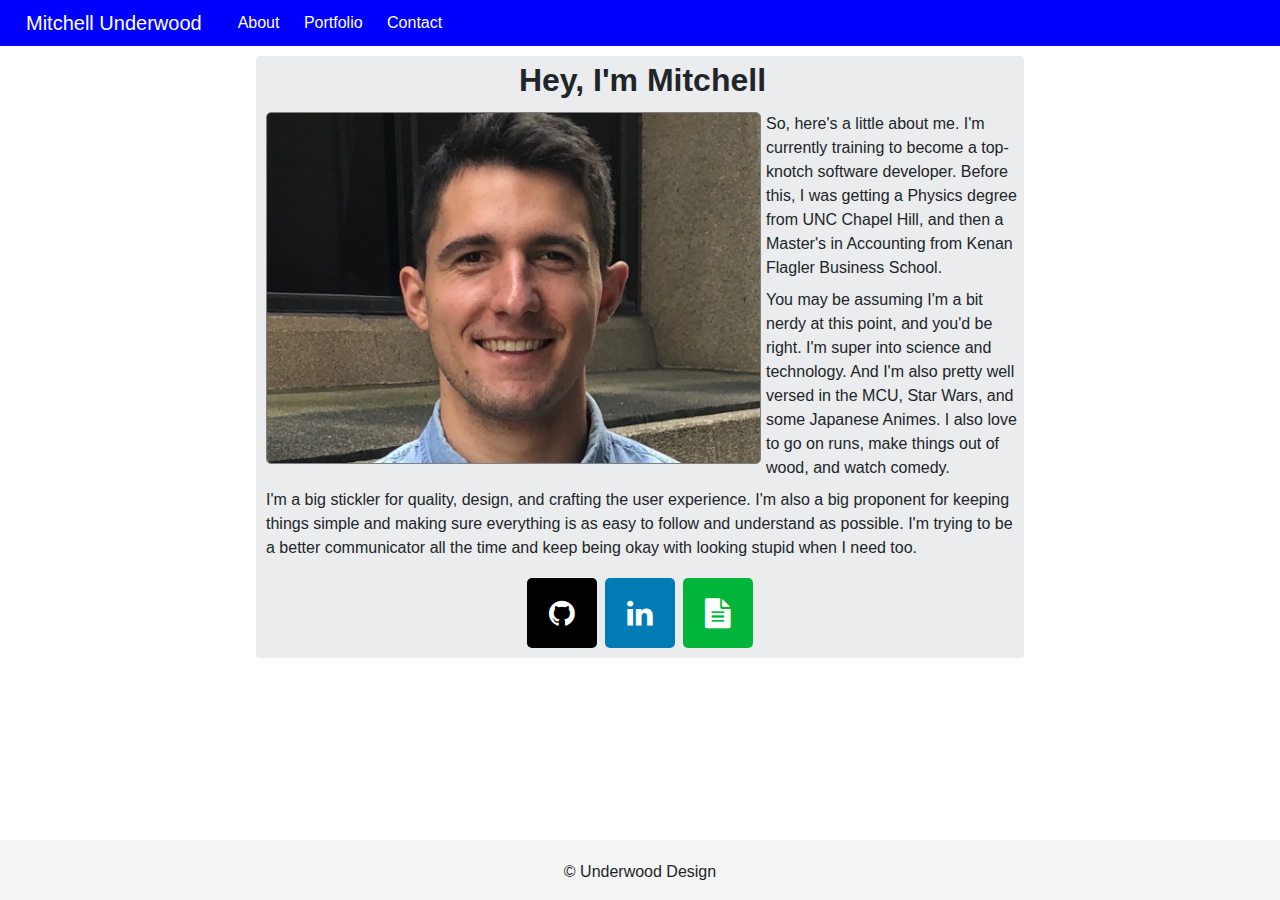
<file: index.html>
<!DOCTYPE html>
<html lang="en">

<head>
    <meta charset="UTF-8">
    <meta name="viewport" content="width=device-width, initial-scale=1.0">
    <title>Mitchell Underwood</title>
    <link rel="stylesheet" href="https://maxcdn.bootstrapcdn.com/bootstrap/4.5.0/css/bootstrap.min.css">
    <link rel="stylesheet" href="https://cdnjs.cloudflare.com/ajax/libs/font-awesome/4.7.0/css/font-awesome.min.css">
    <link rel="stylesheet" href="./assets/css/components/navbar.css">
    <link rel="stylesheet" href="./assets/css/components/footer.css">
    <link rel="stylesheet" href="./assets/css/components/main.css">
    <link rel="stylesheet" href="./assets/css/pages/index.css">

</head>

<body>
    <!-- navbar -->
    <nav class="navbar navbar-expand-md navbar-dark">
        <a class="navbar-brand" href="#">Mitchell Underwood</a>
        <div class=" navbar-collapse" id="collapsibleNavbar">
            <div class="navbar-nav">
                <div>
                    <a href="https://sassypigeon.github.io/Responsive_Portfolio/index.html">About</a>
                    <a href="https://sassypigeon.github.io/Responsive_Portfolio/portfolio.html">Portfolio</a>
                    <a href="https://sassypigeon.github.io/Responsive_Portfolio/contact.html">Contact</a>
                </div>
            </div>
        </div>
    </nav>

    <!-- main -->
    <main>
        <div id="top" class="card">
            <h2 class="font-weight-bold text-center">Hey, I'm Mitchell</h2>
            <div id="inner_card" class="card">
                <div>
                    <div class="about">
                        <img class="about_img" src="./assets/images/Mitchell_new.jpg" alt="">
                    </div>
                    <p>So, here's a little about me. I'm currently training to become a top-knotch software developer.
                        Before this, I was getting a Physics degree from UNC Chapel Hill, and then a Master's in
                        Accounting from Kenan Flagler Business School.</p>
                    <p>You may be assuming I'm a bit nerdy at this point, and you'd be right. I'm super into science and
                        technology. And I'm also pretty well versed in the MCU, Star Wars, and some Japanese Animes. I
                        also love to go on runs, make things out of wood, and watch comedy. </p>
                    <p> I'm a big stickler for quality, design, and crafting the user experience. I'm also a big
                        proponent for keeping things simple and making sure everything is as easy to follow and
                        understand as possible. I'm trying to be a better communicator all the time and keep being okay
                        with looking stupid when I need too.</p>
                </div>
            </div>
            <div class="badges">
                <a href="https://www.github.com/sassypigeon" class="fa fa-github"></a>
                <a href="https://www.linkedin.com/in/mitchell-underwood-295455122/" class="fa fa-linkedin"></a>
                <a href="https://www.linkedin.com/in/mitchell-underwood-295455122/" class="fa fa-file-text"></a>
            </div>
        </div>
    </main>

    <!-- footer -->
    <footer class="footer">
        <div class="container">
            <div class="row">
                <div class="col">
                    &copy; Underwood Design
                </div>
            </div>
        </div>
    </footer>
</body>

</html>
</file>
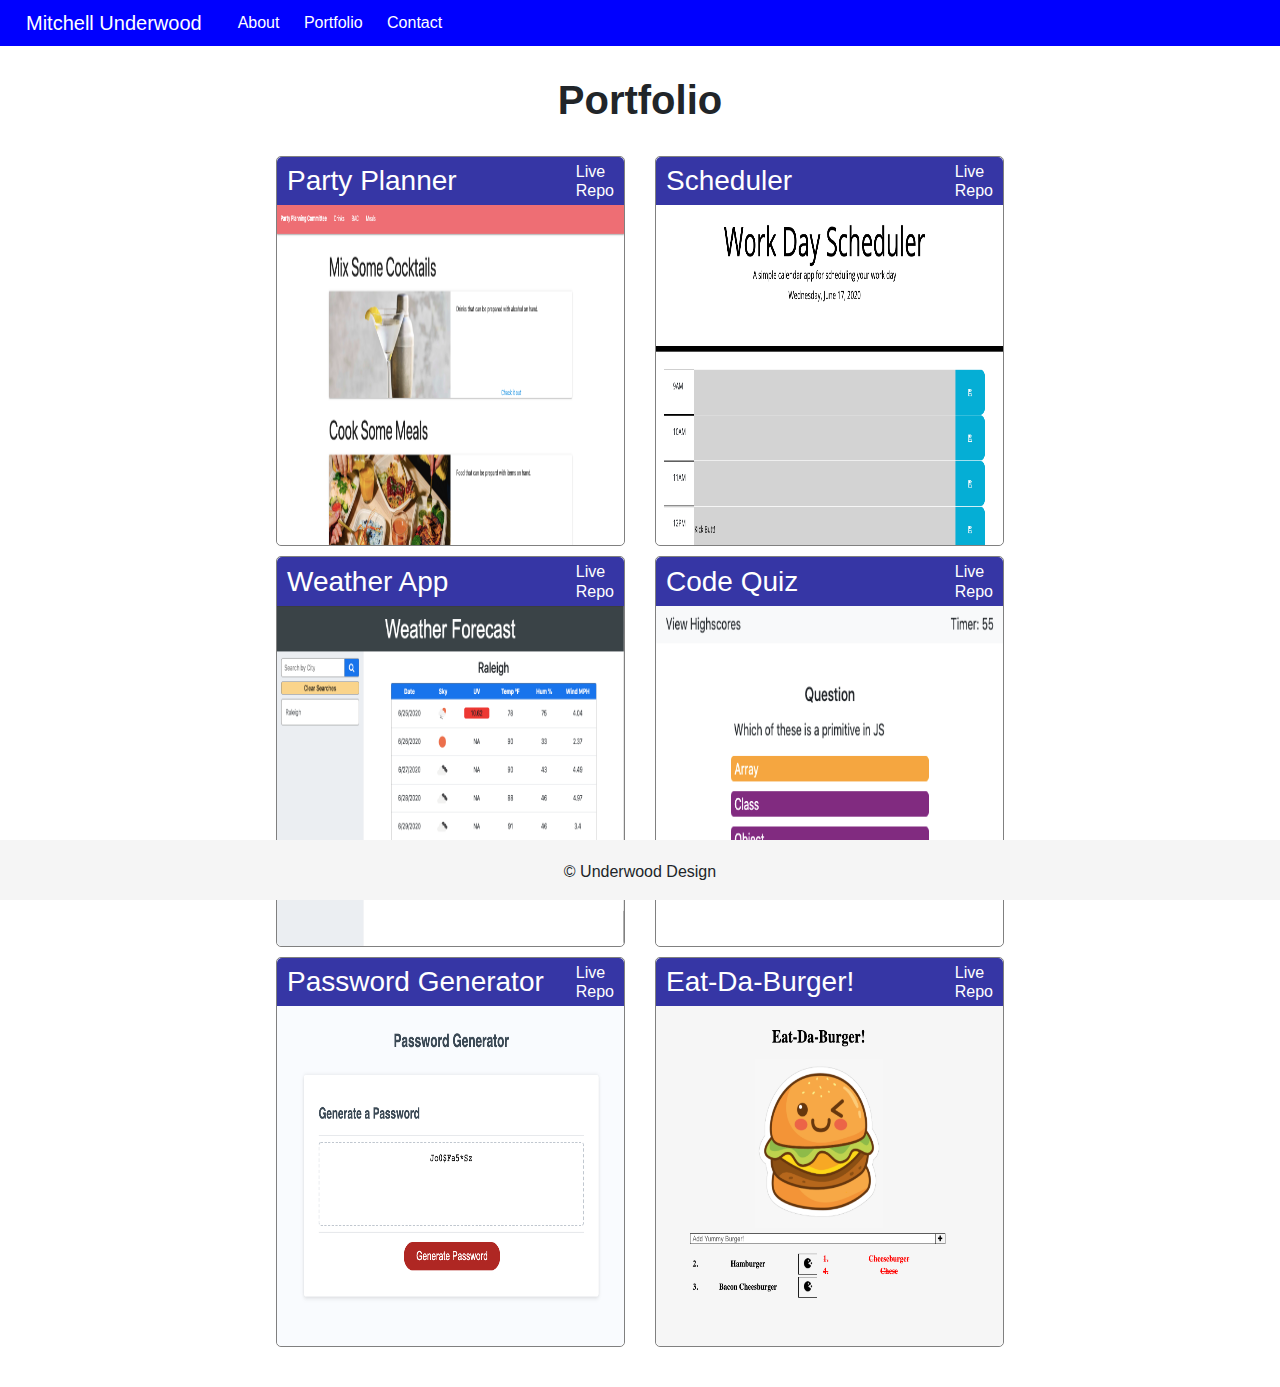
<file: portfolio.html>
<!DOCTYPE html>
<html lang="en">

<head>
    <meta charset="UTF-8">
    <meta name="viewport" content="width=device-width, initial-scale=1.0">
    <title>Mitchell Underwood</title>
    <link rel="stylesheet" href="https://maxcdn.bootstrapcdn.com/bootstrap/4.5.0/css/bootstrap.min.css">
    <link rel="stylesheet" href="./assets/css/components/navbar.css">
    <link rel="stylesheet" href="./assets/css/components/footer.css">
    <link rel="stylesheet" href="./assets/css/components/main.css">
    <link rel="stylesheet" href="./assets/css/pages/portfolio.css">
</head>

<body>
    <nav class="navbar navbar-expand-md navbar-dark">
        <a class="navbar-brand" href="#">Mitchell Underwood</a>
        <div class=" navbar-collapse" id="collapsibleNavbar">
            <div class="navbar-nav">
                <div>
                    <a href="https://sassypigeon.github.io/Responsive_Portfolio/index.html">About</a>
                    <a href="https://sassypigeon.github.io/Responsive_Portfolio/portfolio.html">Portfolio</a>
                    <a href="https://sassypigeon.github.io/Responsive_Portfolio/contact.html">Contact</a>
                </div>
            </div>
        </div>
    </nav>

    <main>
        <div id="top" class="card">
            <div class="card-body">
                <h1 class="font-weight-bold text-center">Portfolio</h1>
                <br>
                <div class="row">
                    <div class="col-md-6 col-sm-12">
                        <div class="card project">
                            <div class="card_title">
                                <h3>Party Planner</h3>
                                <div class="card_links">
                                    <a href=" https://sassypigeon.github.io/Party_Planning_Committee/home.html"
                                        target="_blank">
                                        <h6>Live</h6>
                                    </a>
                                    <a href="https://github.com/sassypigeon/Party_Planning_Committee" target="_blank">
                                        <h6>Repo</h6>
                                    </a>
                                </div>
                            </div>
                            <img src="./assets/images/ppc.png" alt="">

                        </div>
                        <div class="card project">
                            <div class="card_title">
                                <h3>Weather App</h3>
                                <div class="card_links">
                                    <a href="https://sassypigeon.github.io/Weather_App/" target="_blank">
                                        <h6>Live</h6>
                                    </a>
                                    <a href="https://github.com/sassypigeon/Weather_App" target="_blank">
                                        <h6>Repo</h6>
                                    </a>
                                </div>
                            </div>
                            <img src="./assets/images/weather.png" alt="">

                        </div>
                        <div class="card project">
                            <div class="card_title">
                                <h3>Password Generator</h3>
                                <div class="card_links">
                                    <a href="https://sassypigeon.github.io/Password_Generator/" target="_blank">
                                        <h6>Live</h6>
                                    </a>
                                    <a href="https://github.com/sassypigeon/Password_Generator/" target="_blank">
                                        <h6>Repo</h6>
                                    </a>
                                </div>
                            </div>
                            <img src="./assets/images/password.png" alt="">

                        </div>
                    </div>
                    <div class="col-md-6 col-sm-12">
                        <div class="card project">
                            <div class="card_title">
                                <h3>Scheduler</h3>
                                <div class="card_links">
                                    <a href="https://sassypigeon.github.io/Work_Scheduler/" target="_blank">
                                        <h6>Live</h6>
                                    </a>
                                    <a href="https://github.com/sassypigeon/Work_Scheduler" target="_blank">
                                        <h6>Repo</h6>
                                    </a>
                                </div>
                            </div>
                            <img src="./assets/images/scheduler.png" alt="">
                        </div>
                        <div class="card project">
                            <div class="card_title">
                                <h3>Code Quiz</h3>
                                <div class="card_links">
                                    <a href="https://sassypigeon.github.io/Code_Quiz/" target="_blank">
                                        <h6>Live</h6>
                                    </a>
                                    <a href="https://github.com/sassypigeon/Code_Quiz" target="_blank">
                                        <h6>Repo</h6>
                                    </a>
                                </div>
                            </div>
                            <img src="./assets/images/quiz.png" alt="">

                        </div>
                        <div class="card project">
                            <div class="card_title">
                                <h3>Eat-Da-Burger!</h3>
                                <div class="card_links">
                                    <a href="https://enigmatic-headland-31182.herokuapp.com/" target="_blank">
                                        <h6>Live</h6>
                                    </a>
                                    <a href="https://github.com/sassypigeon/Eat-Da-Burger" target="_blank">
                                        <h6>Repo</h6>
                                    </a>
                                </div>
                            </div>
                            <img src="./assets/images/burger.png" alt="">

                        </div>
                    </div>
                </div>
            </div>
        </div>
    </main>

    <footer class="footer">
        <div class="container">
            <div class="row">
                <div class="col">
                    &copy; Underwood Design
                </div>
            </div>
        </div>
    </footer>

</body>

</html>
</file>
<file: assets/css/components/navbar.css>
.navbar {
    background: blue;
}

.navbar a {
    color: white;
    padding: 0 10px;
}

.navbar a:hover {
    color: #a4a4a4;
    text-decoration: none;
}
</file>
<file: assets/css/components/footer.css>
.footer {
    position: absolute;
    bottom: 0;
    width: 100%;
    height: 60px;
    background-color: #f5f5f5;
}

.container {
    margin-top: 20px;
    text-align: center;
}
</file>
<file: assets/css/components/main.css>
main {
    padding: 10px;
    min-height: 640px;
    background: rgb(255, 255, 255);
}

#top {
    margin: 0 auto;
}

@media screen and (max-width: 768px)

{
    main {
        min-height: 616px;
    }
}
</file>
<file: assets/css/pages/index.css>
html, body {
    width: 100%;
    height: 100%;
}

.card {
    max-width: 768px;
    padding: 5px 0px 5px 5px;
    
}

main {
    min-height: 685px;
}

#top {
    background: rgb(234, 236, 237);
    border: none;
}

#inner_card {
    background: inherit;
}


.inner {
    border: none;
}

.about {
    max-width: 500px;
    float: left;
    padding-right: 5px;
    padding-bottom: 5px;
}

#inner_card {
    border: none; 
    padding-right: 5px;
}

.badges {
    /* border: 1px solid black;  */
    /* height: 100px;  */
    margin-right: 5px;
    text-align: center;
}

.about_img {
    border: 1px solid grey;
    border-radius: 5px;
    width: 100%;
    max-height: 400px;
    
}

.fa {
    padding: 20px;
    font-size: 30px;
    width: 70px;
    text-align: center;
    text-decoration: none;
    margin: 5px 2px;
    /* border-radius: 50%; */
    border-radius: 5px;
  }

.fa:hover {
    opacity: 0.7;
}

.fa-github {
    background: black;
    color: white;
}

.fa-linkedin {
    background: #007bb5;
    color: white;
}

.fa-file-text {
    background: #00b539;
    color: white;
}

a:hover {
    color: white;
    text-decoration: none;
}

p {
    margin-bottom: 8px;
}
</file>
<file: assets/css/pages/portfolio.css>
.card {
    max-width: 768px;
    margin-bottom: 10px;
    border: none;
    border-radius: 5px;
    
}

.project {
    border: 1px solid grey;
}

.card-body {
    /* background: grey; */
}

.card_title {
    display: flex;
    justify-content: space-between;
    align-items: center;
    background: rgb(54, 54, 165);
    color: white;
    padding: 5px 10px;
    border-top-right-radius: 5px;
    border-top-left-radius: 5px;
}

.card_title > h3 {
    margin: 0;
}

.card_links {
    display: flex;
    flex-direction: column;
    justify-content: space-evenly;
   
}

.card_links a {
    color: white;
    text-decoration: none;
}

.card_links a:hover {
    color: orange;
}

.card_links h6 {
    margin: 0;
}



img {
    /* width: 340px; */
    width: 100%;
    height: 340px;
    /* margin: 5px 0px; */
    border-bottom-left-radius: 5px;
    border-bottom-right-radius: 5px;
}

span {
    background: rgb(244, 78, 78);
    color: white;
    width: 100%;
    height: 60px;
    position: absolute;
    bottom: 25px;
    text-align: center;
    font-size: 150%;
    font-weight: bold;
    padding-top: 10px;
}
</file>
